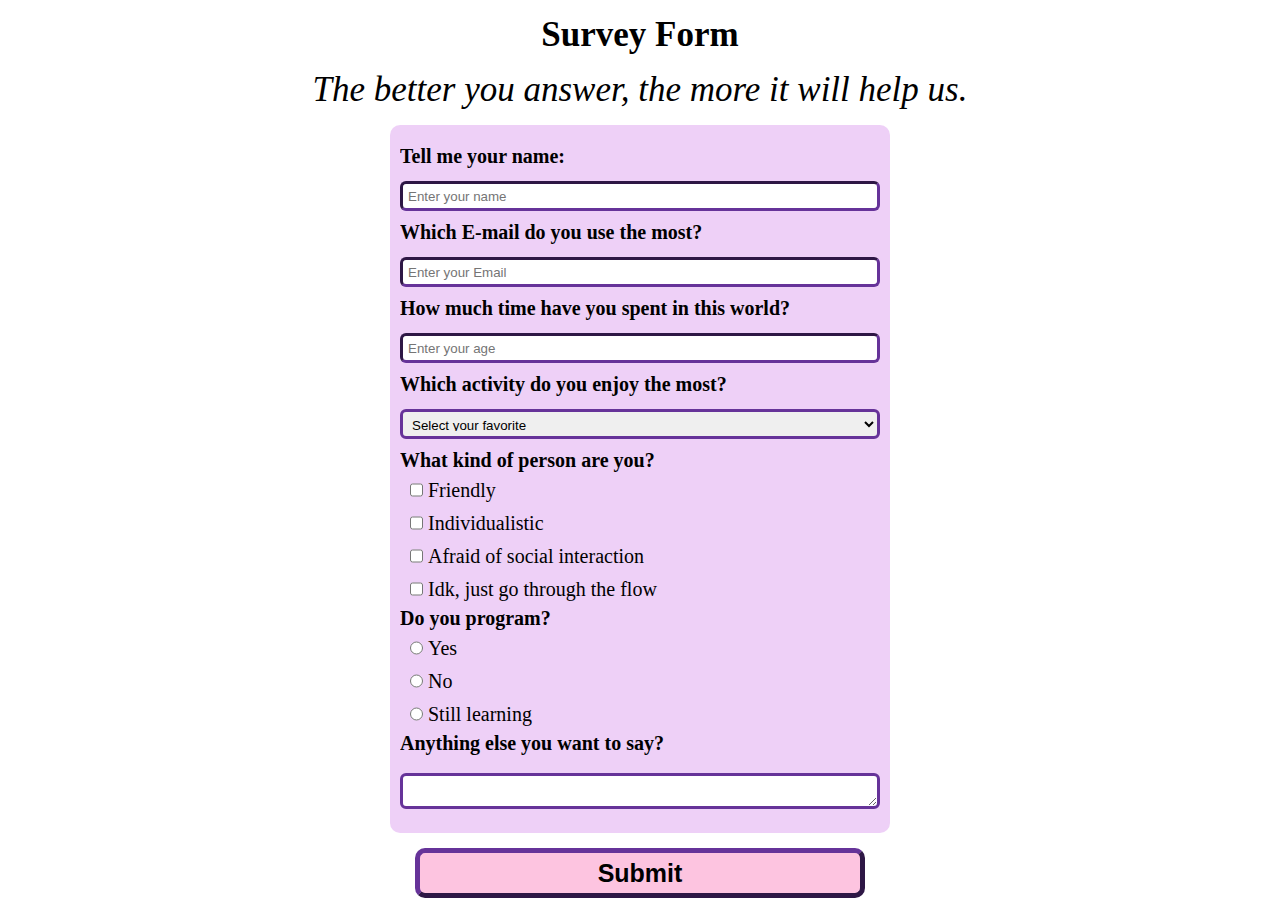
<file: index.html>
<!DOCTYPE html>
<html lang="en">

<head>
  <meta charset="UTF-8">
  <meta name="viewport" content="width=device-width, initial-scale=1.0">
  <meta name="color-scheme" content="light">
  <title>Survey Form</title>
  <link rel="stylesheet" href="styles.css">
</head>

<body>
  <h1 id="title"> Survey Form </h1>
  <p id="description"> The better you answer, the more it will help us. </p>
  
  <form id="survey-form" method="post" action="https://www.youtube.com/watch?v=dQw4w9WgXcQ">

    <div class="container">

      <fieldset>
        <label for="name" id="name-label"> Tell me your name: </label>

          <input required id="name" type="text" placeholder="Enter your name">

        <label for="email" id="email-label"> Which E-mail do you use the most? </label>

          <input required id="email" type="email" placeholder="Enter your Email">

        <label for="age" id="number-label"> How much time have you spent in this world? </label>

          <input required id="number" type="number" min="13" max="99" placeholder="Enter your age">
      </fieldset>

      <fieldset>
        <label for="question" id="question"> Which activity do you enjoy the most? </label>

          <select id="dropdown" name="dropdown">
            <option value="">Select your favorite</option>
            <option value="1">Study</option>
            <option value="2">Play video-games</option>
            <option value="3">Workout</option>
            <option value="4">Hang out</option>
            <option value="5">Watch movies</option>
            <option value="6">Navigate through social medias</option>
            <option value="7">Other</option>
          </select>
      </fieldset>

      <fieldset>
        <label id="kind">What kind of person are you?</label>

        <label for="friendly" class="input-container">
          <input id="friendly" type="checkbox" name="kind" value="friendly" class="inline">Friendly
        </label>
            
        <label for="indiv" class="input-container">
          <input id="indiv" type="checkbox" name="kind" value="indiv" class="inline">Individualistic
        </label>

        <label for="afraid" class="input-container">
          <input id="afraid" type="checkbox" name="kind" value="afraid" class="inline">Afraid of social interaction
        </label>

        <label for="idk" class="input-container">
          <input id="idk" type="checkbox" name="kind" value="idk" class="inline">Idk, just go through the flow
        </label>
      </fieldset>

      <fieldset>
        <label id="program"> Do you program? </label>

        <label class="input-container">
          <input required id="yes" type="radio" name="yes-no-learn" value="yes" class="inline">Yes
        </label>

        <label class="input-container">
          <input required id="no" type="radio" name="yes-no-learn" value="no" class="inline">No
        </label>

        <label class="input-container">
          <input required id="learn" type="radio" name="yes-no-learn" value="learn" class="inline">Still learning
        </label>
        </fieldset>

      <fieldset>
        <label for="extra" id="extra-label"> Anything else you want to say?</label>
        <textarea></textarea>
      </fieldset>
    </div>

    <button type="submit" id="submit" class="button">Submit</button>

    </form>
  </body>
</html>
</file>
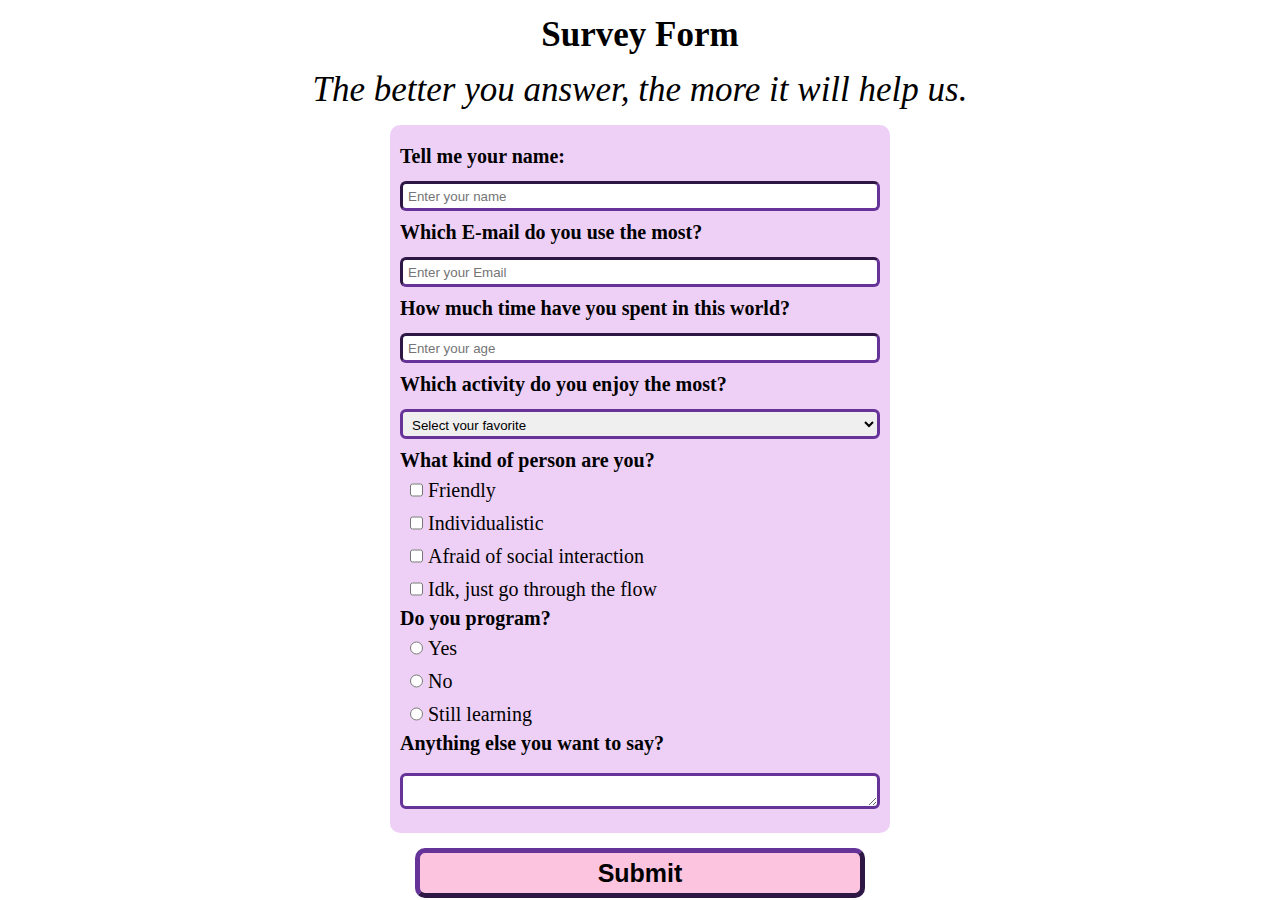
<file: survey-form.html>
<!DOCTYPE html>
<html lang="en">

<head>
  <meta charset="UTF-8">
  <meta name="viewport" content="width=device-width, initial-scale=1.0">
  <meta name="color-scheme" content="light">
  <title>Survey Form</title>
  <link rel="stylesheet" href="SurveyForm.css">
</head>

<body>
  <h1 id="title"> Survey Form </h1>
  <p id="description"> The better you answer, the more it will help us. </p>
  
  <form id="survey-form" method="post" action="https://www.youtube.com/watch?v=dQw4w9WgXcQ">

    <div class="container">

      <fieldset>
        <label for="name" id="name-label"> Tell me your name: </label>

          <input required id="name" type="text" placeholder="Enter your name">

        <label for="email" id="email-label"> Which E-mail do you use the most? </label>

          <input required id="email" type="email" placeholder="Enter your Email">

        <label for="age" id="number-label"> How much time have you spent in this world? </label>

          <input required id="number" type="number" min="13" max="99" placeholder="Enter your age">
      </fieldset>

      <fieldset>
        <label for="question" id="question"> Which activity do you enjoy the most? </label>

          <select id="dropdown" name="dropdown">
            <option value="">Select your favorite</option>
            <option value="1">Study</option>
            <option value="2">Play video-games</option>
            <option value="3">Workout</option>
            <option value="4">Hang out</option>
            <option value="5">Watch movies</option>
            <option value="6">Navigate through social medias</option>
            <option value="7">Other</option>
          </select>
      </fieldset>

      <fieldset>
        <label id="kind">What kind of person are you?</label>

        <label for="friendly" class="input-container">
          <input id="friendly" type="checkbox" name="kind" value="friendly" class="inline">Friendly
        </label>
            
        <label for="indiv" class="input-container">
          <input id="indiv" type="checkbox" name="kind" value="indiv" class="inline">Individualistic
        </label>

        <label for="afraid" class="input-container">
          <input id="afraid" type="checkbox" name="kind" value="afraid" class="inline">Afraid of social interaction
        </label>

        <label for="idk" class="input-container">
          <input id="idk" type="checkbox" name="kind" value="idk" class="inline">Idk, just go through the flow
        </label>
      </fieldset>

      <fieldset>
        <label id="program"> Do you program? </label>

        <label class="input-container">
          <input required id="yes" type="radio" name="yes-no-learn" value="yes" class="inline">Yes
        </label>

        <label class="input-container">
          <input required id="no" type="radio" name="yes-no-learn" value="no" class="inline">No
        </label>

        <label class="input-container">
          <input required id="learn" type="radio" name="yes-no-learn" value="learn" class="inline">Still learning
        </label>
        </fieldset>

      <fieldset>
        <label for="extra" id="extra-label"> Anything else you want to say?</label>
        <textarea></textarea>
      </fieldset>
    </div>

    <button type="submit" id="submit" class="button">Submit</button>

    </form>
  </body>
</file>
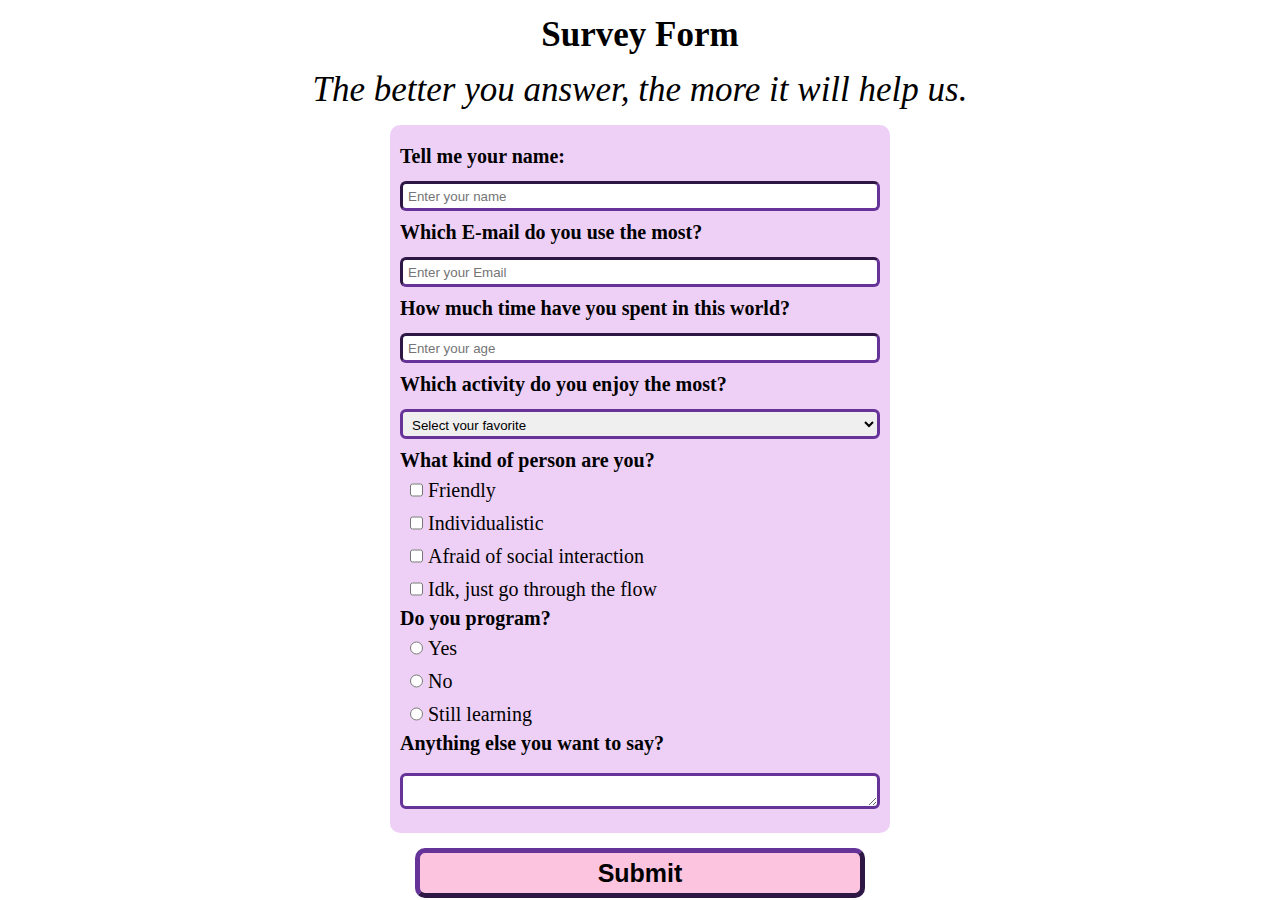
<file: SurveyForm.html>
<!DOCTYPE html>
<html lang="en">

<head>
  <meta charset="UTF-8">
  <meta name="viewport" content="width=device-width, initial-scale=1.0">
  <title>Survey Form</title>
  <link rel="stylesheet" href="SurveyForm.css">
</head>

<body>
  <h1 id="title"> Survey Form </h1>
  <p id="description"> The better you answer, the more it will help us. </p>
  
  <form id="survey-form" method="post" action="https://www.youtube.com/watch?v=dQw4w9WgXcQ">

    <div class="container">

      <fieldset>
        <label for="name" id="name-label"> Tell me your name: </label>

          <input required id="name" type="text" placeholder="Enter your name">

        <label for="email" id="email-label"> Which E-mail do you use the most? </label>

          <input required id="email" type="email" placeholder="Enter your Email">

        <label for="age" id="number-label"> How much time have you spent in this world? </label>

          <input required id="number" type="number" min="13" max="99" placeholder="Enter your age">
      </fieldset>

      <fieldset>
        <label for="question" id="question"> Which activity do you enjoy the most? </label>

          <select id="dropdown" name="dropdown">
            <option value="">Select your favorite</option>
            <option value="1">Study</option>
            <option value="2">Play video-games</option>
            <option value="3">Workout</option>
            <option value="4">Hang out</option>
            <option value="5">Watch movies</option>
            <option value="6">Navigate through social medias</option>
            <option value="7">Other</option>
          </select>
      </fieldset>

      <fieldset>
        <label id="kind">What kind of person are you?</label>

        <label for="friendly" class="input-container">
          <input id="friendly" type="checkbox" name="kind" value="friendly" class="inline">Friendly
        </label>
            
        <label for="indiv" class="input-container">
          <input id="indiv" type="checkbox" name="kind" value="indiv" class="inline">Individualistic
        </label>

        <label for="afraid" class="input-container">
          <input id="afraid" type="checkbox" name="kind" value="afraid" class="inline">Afraid of social interaction
        </label>

        <label for="idk" class="input-container">
          <input id="idk" type="checkbox" name="kind" value="idk" class="inline">Idk, just go through the flow
        </label>
      </fieldset>

      <fieldset>
        <label id="program"> Do you program? </label>

        <label class="input-container">
          <input required id="yes" type="radio" name="yes-no-learn" value="yes" class="inline">Yes
        </label>

        <label class="input-container">
          <input required id="no" type="radio" name="yes-no-learn" value="no" class="inline">No
        </label>

        <label class="input-container">
          <input required id="learn" type="radio" name="yes-no-learn" value="learn" class="inline">Still learning
        </label>
        </fieldset>

      <fieldset>
        <label for="extra" id="extra-label"> Anything else you want to say?</label>
        <textarea></textarea>
      </fieldset>
    </div>

    <button type="submit" id="submit" class="button">Submit</button>

    </form>
  </body>
</file>
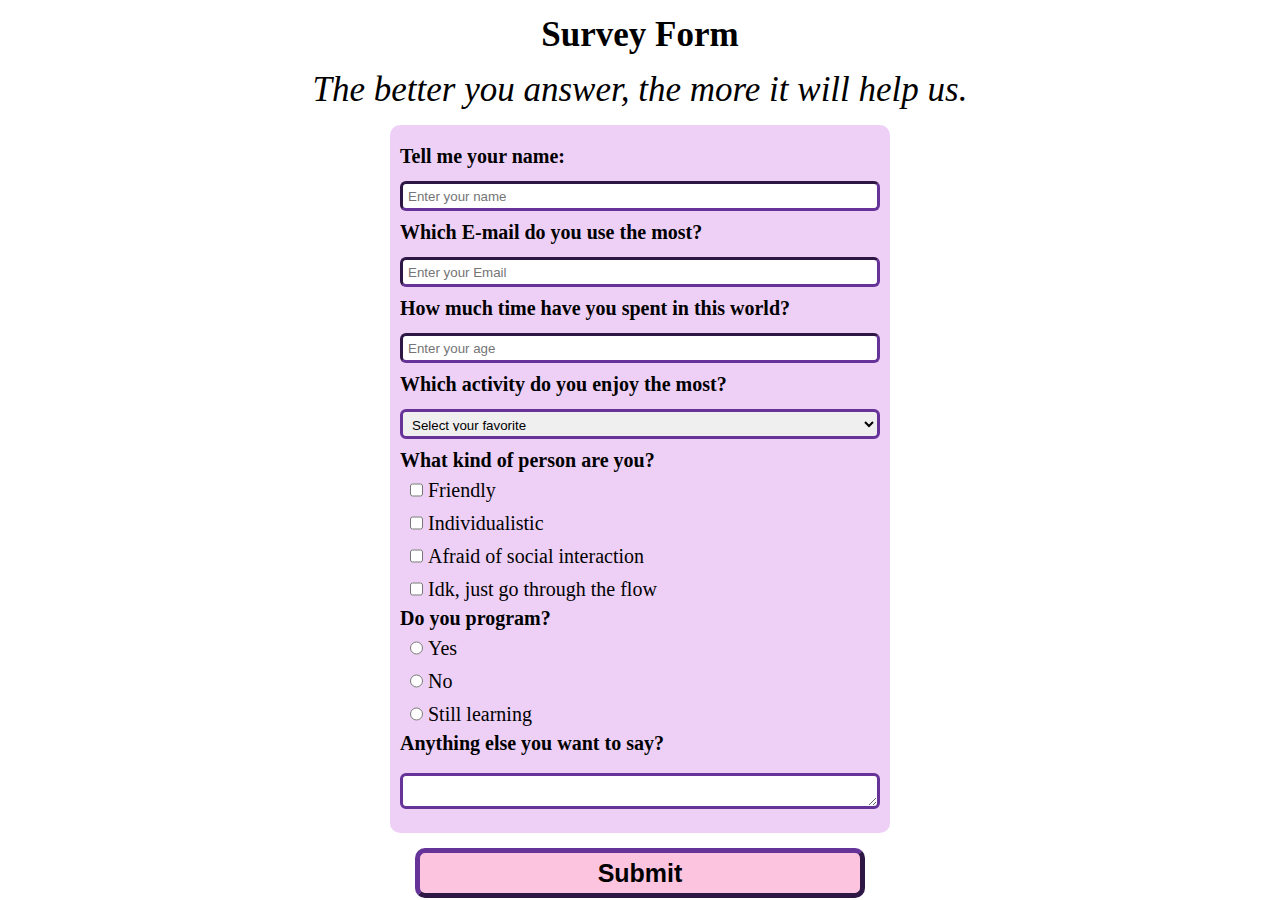
<file: surveyform.html>
<!DOCTYPE html>
<html lang="en">

<head>
  <meta charset="UTF-8">
  <meta name="viewport" content="width=device-width, initial-scale=1.0">
  <title>Survey Form</title>
  <link rel="stylesheet" href="SurveyForm.css">
</head>

<body>
  <h1 id="title"> Survey Form </h1>
  <p id="description"> The better you answer, the more it will help us. </p>
  
  <form id="survey-form" method="post" action="https://www.youtube.com/watch?v=dQw4w9WgXcQ">

    <div class="container">

      <fieldset>
        <label for="name" id="name-label"> Tell me your name: </label>

          <input required id="name" type="text" placeholder="Enter your name">

        <label for="email" id="email-label"> Which E-mail do you use the most? </label>

          <input required id="email" type="email" placeholder="Enter your Email">

        <label for="age" id="number-label"> How much time have you spent in this world? </label>

          <input required id="number" type="number" min="13" max="99" placeholder="Enter your age">
      </fieldset>

      <fieldset>
        <label for="question" id="question"> Which activity do you enjoy the most? </label>

          <select id="dropdown" name="dropdown">
            <option value="">Select your favorite</option>
            <option value="1">Study</option>
            <option value="2">Play video-games</option>
            <option value="3">Workout</option>
            <option value="4">Hang out</option>
            <option value="5">Watch movies</option>
            <option value="6">Navigate through social medias</option>
            <option value="7">Other</option>
          </select>
      </fieldset>

      <fieldset>
        <label id="kind">What kind of person are you?</label>

        <label for="friendly" class="input-container">
          <input id="friendly" type="checkbox" name="kind" value="friendly" class="inline">Friendly
        </label>
            
        <label for="indiv" class="input-container">
          <input id="indiv" type="checkbox" name="kind" value="indiv" class="inline">Individualistic
        </label>

        <label for="afraid" class="input-container">
          <input id="afraid" type="checkbox" name="kind" value="afraid" class="inline">Afraid of social interaction
        </label>

        <label for="idk" class="input-container">
          <input id="idk" type="checkbox" name="kind" value="idk" class="inline">Idk, just go through the flow
        </label>
      </fieldset>

      <fieldset>
        <label id="program"> Do you program? </label>

        <label class="input-container">
          <input required id="yes" type="radio" name="yes-no-learn" value="yes" class="inline">Yes
        </label>

        <label class="input-container">
          <input required id="no" type="radio" name="yes-no-learn" value="no" class="inline">No
        </label>

        <label class="input-container">
          <input required id="learn" type="radio" name="yes-no-learn" value="learn" class="inline">Still learning
        </label>
        </fieldset>

      <fieldset>
        <label for="extra" id="extra-label"> Anything else you want to say?</label>
        <textarea></textarea>
      </fieldset>
    </div>

    <button type="submit" id="submit" class="button">Submit</button>

    </form>
  </body>
</file>
<file: styles.css>
* {
    margin:0;
    padding:0;
    box-sizing:border-box;
    overflow-x: hidden;
}

body {
    background-image: url(https://images2.alphacoders.com/705/thumb-1920-705837.png);
    background-attachment:fixed;
    background-repeat: no-repeat;
    background-size: cover;
    font-family: 'Lucida Sans', Verdana;
    margin:auto;
}

h1, p {
    margin: 15px;
    text-align: center;
    font-size: 35px;
}

p {
    font-style: oblique;
}

form {
    width: 100%;
    display: flex;
    flex-direction: column;
    justify-content: center;
    align-items: center;
    margin:auto;
  }

.container {
    width: 100%;
    max-width: 500px;
    min-width: 300px;
    margin: auto;
    border-radius: 10px;
    padding: 20px 10px;
    width: 100%;
    height: 100%;
    background-color: rgba(200, 100, 230, 30%);
  }
  
fieldset {
    border:none;
}

label {
    display: block;
    margin-bottom:3px;
    font-size: 20px;
}

input {
    width: 100%;
    height:30px;
    margin: 10px 0;
    padding: 5px;
    border-color: rebeccapurple;
    border-radius:6px;
    border-width: 3px;
}

select {
    width: 100%;
    height:30px;
    margin:10px 0;
    padding:5px;
    border-color: rebeccapurple;
    border-radius:6px;
    border-width: 3px;
}

textarea {
    width: 100%;
    margin-top:15px;
    border-color: rebeccapurple;
    border-radius:6px;
    border-width: 3px;
}

.inline {
    width: unset;
    margin:unset;
    margin-left: 10px;
}

.button {
    width: 450px;
    height: 50px;
    margin-top:15px;
    font-weight: 800;
    font-size:25px;
    background-color: rgb(253, 196, 224);
    border-radius: 10px;
    border-color: rebeccapurple;
    border-width:5px;
}

#name-label, #email-label, #number-label, #question, #kind, #program, #extra-label {
    font-weight:600;
}

.input-container {
  display: flex;
  justify-content: start;
  align-items:center;
  gap: 5px
}

@media (max-width: 600px)
{
   *{
    color:white;
    -webkit-text-stroke-width: 1.5px;
    -webkit-text-stroke-color:rebeccapurple;
    }
    input, #dropdown, option, .input-container{
    -webkit-text-stroke-width:0px;
    color:black;
    }
  .button{ 
    max-width:80%;
    }

  .container {
    width: unset;
    max-width: 300px;
    min-width: 200px;

  }
}
</file>
<file: SurveyForm.css>
* {
    margin:0;
    padding:0;
    box-sizing:border-box;
}

body {
    background-image: url(https://images2.alphacoders.com/705/thumb-1920-705837.png);
    background-attachment:fixed;
    background-repeat: no-repeat;
    background-size: cover;
    font-family: 'Lucida Sans', Verdana;
}

h1, p {
    margin: 15px;
    text-align: center;
    font-size: 35px;
}

p {
    font-style: oblique;
}

form {
    width: 100%;
    display: flex;
    flex-direction: column;
    justify-content: center;
    align-items: center;
  }

.container {
    width: 100%;
    max-width: 500px;
    min-width: 300px;
    margin: auto;
    border-radius: 10px;
    padding: 20px 10px;
    width: 100%;
    height: 100%;
    background-color: rgba(200, 100, 230, 30%);
  }
  
fieldset {
    border:none;
}

label {
    display: block;
    margin-bottom:3px;
    font-size: 20px;
}

input {
    width: 100%;
    height:30px;
    margin: 10px 0;
    padding: 5px;
    border-color: rebeccapurple;
    border-radius:6px;
    border-width: 3px;
}

select {
    width: 100%;
    height:30px;
    margin:10px 0;
    padding:5px;
    border-color: rebeccapurple;
    border-radius:6px;
    border-width: 3px;
}

textarea {
    width: 100%;
    margin-top:15px;
    border-color: rebeccapurple;
    border-radius:6px;
    border-width: 3px;
}

.inline {
    width: unset;
    margin:unset;
    margin-left: 10px;
}

.button {
    width: 450px;
    height: 50px;
    margin-top:15px;
    font-weight: 800;
    font-size:25px;
    background-color: rgb(253, 196, 224);
    border-radius: 10px;
    border-color: rebeccapurple;
    border-width:5px;
}

#name-label, #email-label, #number-label, #question, #kind, #program, #extra-label {
    font-weight:600;
}

.input-container {
  display: flex;
  justify-content: start;
  align-items:center;
  gap: 5px
}
</file>
